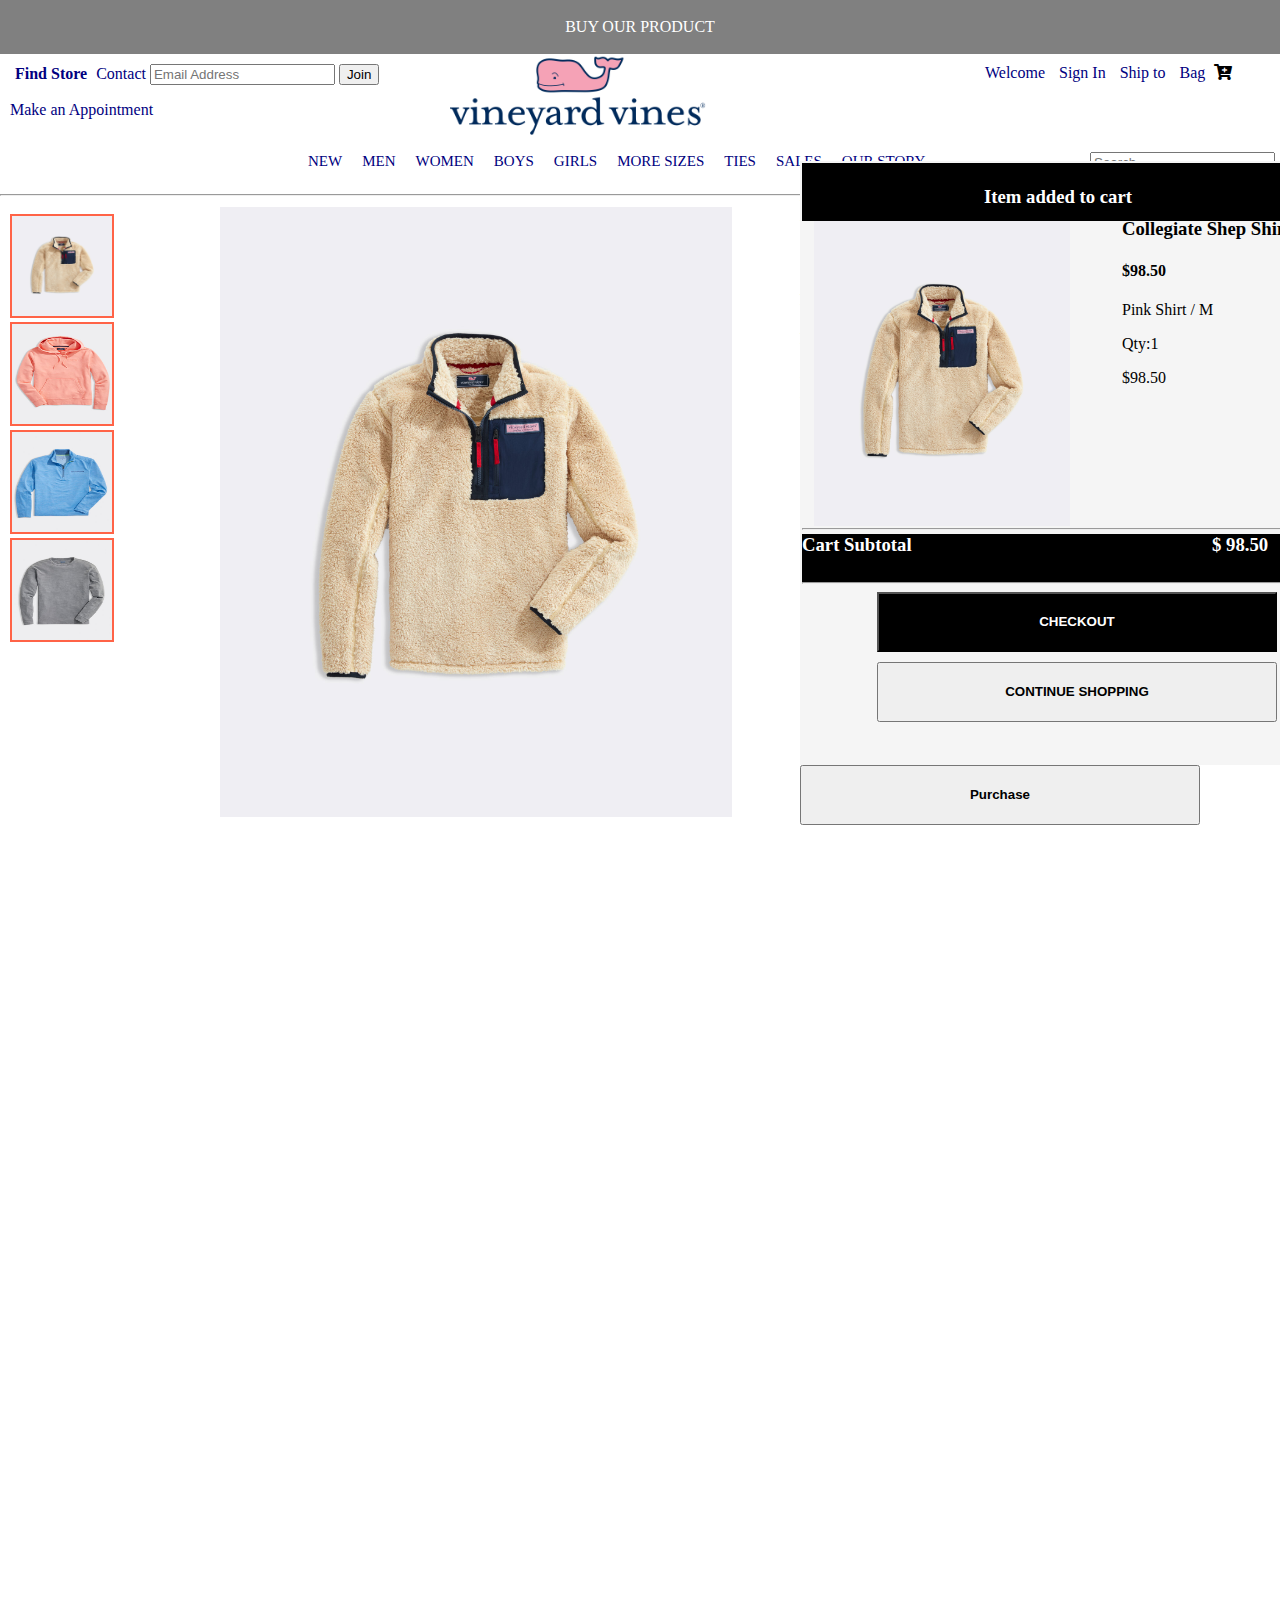
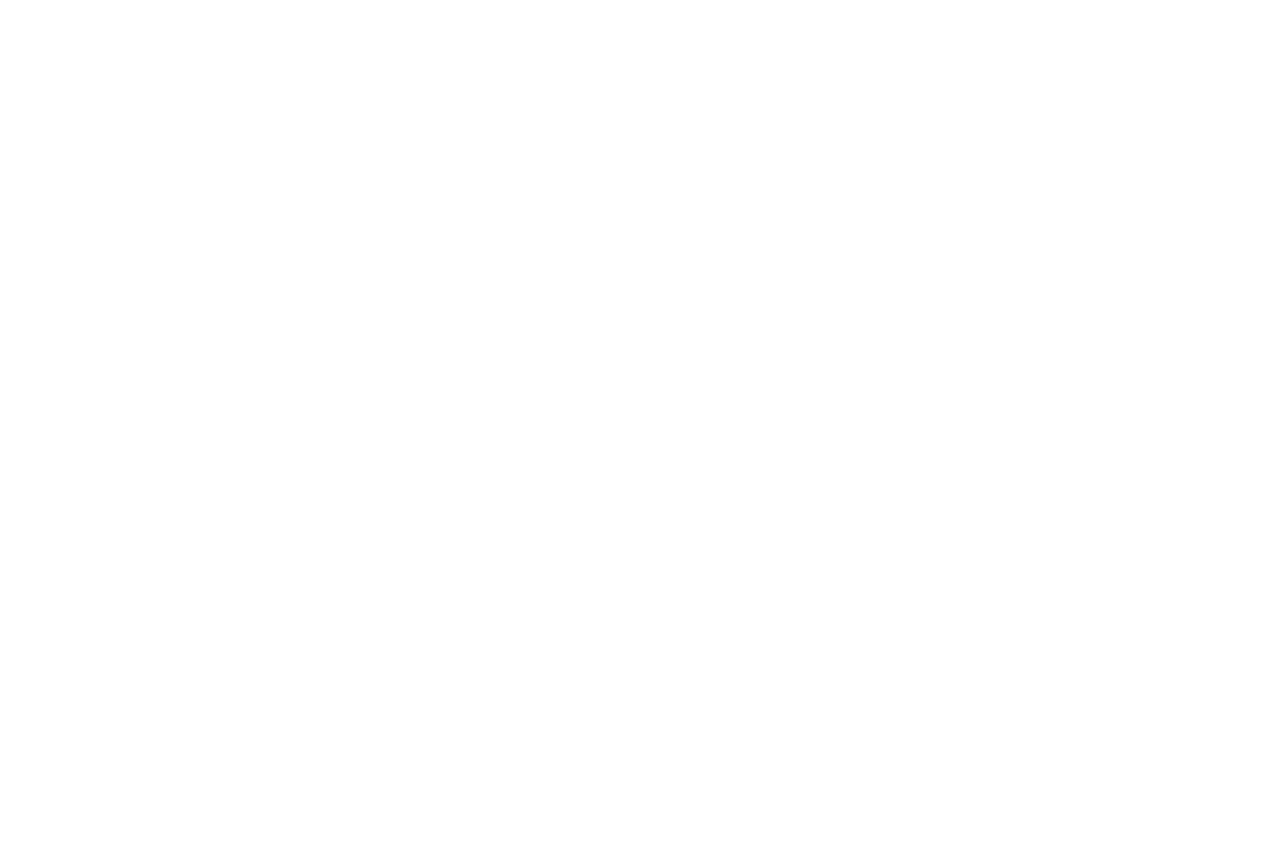
<file: index.html>
<!DOCTYPE html>
<html lang="en">

<head>
    <meta charset="UTF-8">
    <meta http-equiv="X-UA-Compatible" content="IE=edge">
    <meta name="viewport" content="width=device-width, initial-scale=1.0">
    <link rel="stylesheet " href="style.css ">
    <link rel="stylesheet" href="cart.html">

    <link rel="stylesheet" href="https://use.fontawesome.com/releases/v5.8.1/css/all.css">
    <title>Ecommerce</title>
</head>

<body>
    <div id="jq-1">
        <p class="jq-1t">BUY OUR PRODUCT
        </p>
    </div>

    <div class="jq-2 ">
        <a class="find">Find Store</a>
        <a class="Contact"> Contact</a>


        <input type="email" name="email" class="form_input emailsignup_joininput" id="ch-10-header-email-input" placeholder="Email Address">
        <button class="jq-but1">Join</button>
        <p class="Make">Make an Appointment</p>

    </div>

    <div class="jq-3"> <img src="assets/1.png" alt=""></div>

    <div class="jq-4">
        <a class="jq4">Welcome</a>
        <a class="jq4">Sign In</a>
        <a class="jq4">Ship to </a>
        <a class="jq4" id="" href="/cart.html">Bag  </a>
        <i class="fas fa-cart-plus"></i>



    </div>

    <div class="jq-spn">
        <a class="Check">NEW</a>
        <a class="Check">MEN</a>
        <a class="Check">WOMEN</a>
        <a class="Check">BOYS</a>
        <a class="Check">GIRLS</a>
        <a class="Check">MORE SIZES</a>
        <a class="Check">TIES</a>
        <a class="Check">SALES</a>
        <a class="Check">OUR STORY</a>

        <!-- <input class="Check-In" type="search" placeholder="Search"> -->

    </div>
    <div class="jq-spn1"> <input class="Check-In" type="search" placeholder="Search"></div>
    <hr class="underl">
    <div><img class="im2" src="assets/b.jpg" alt=""></div>
    <div><img class="im2" src="assets/c.jpg" alt=""></div>
    <div><img class="im2" src="assets/d.jpg" alt=""></div>
    <div><img class="im2" src="assets/e.jpg" alt=""></div>



    <div class="product"><img class="im1" src="assets/b.jpg" alt=""></div>
    <div class="description">
        <P>
            <h1>Boys Stillwater Sherpa 1/4-Zip</h1>
        </P>
        <p> <span class="star">&#x272e &#x272e &#x272e &#x272e </span> &#x2730</p>
        <p>
            <h4> Final Sale-This item cannot be return or exchanged</h4>
        </p>

        <p>
            <h4> Free Shipping grounds on all orders $125 </h4>
        </p>

        <p>
            <h1> N/A</h1>
        </p>





        <div class="colors">


            <p>
                <h5> Color:</h5>
            </p>

            <button class="butc"></button>
            <button class="butd"></button>
            <button class="bute"></button>
            <button class="butf"></button>
            <button class="butg"></button>

        </div>


        <div class="size">
            <button class="but">S</button>
            <button class="but">M</button>
            <button class="but">L</button>
            <button class="but">XL</button>
            <button class="but">XXL</button>
            <!-- <input class="Check-In" type="search" placeholder="Search"> -->

        </div>


        <button class="a">-</button>
        <button class="b">1</button>
        <button class="c">+</button>


        <div class="cart"> <button class="add-to" onclick="myCartPage()">Add Item to bag</button>



        </div>

        <div class="pay">
            <button class="paybut">Purchase</button></div>


    </div>

    <div class="cart-page" id="cart-page">

        <div class="header ">
            <h3>Item added to cart</h3>
            <a class="myClose" onclick="myClose()"> x </a>
        </div>

        <div class=" shirt "><img src="assets/b.jpg " alt=" "></div>
        <div class="descript ">
            <h3>Collegiate Shep Shirt</h3>
            <h4>$98.50
            </h4>
            <p> Pink Shirt / M</p>
            <p>Qty:1</p>
            <p>$98.50</p>
        </div>
        <hr class="hr ">


        <div class="total">
            <h3>Cart Subtotal</h3>
            <h3 class="price ">$ 98.50</h3>
        </div>

        <div id="progress "></div>
        <hr class="hr1 ">

        <div class="pay1 "><button class="checkout" onclick="checkOut()">CHECKOUT </button>

            <button class="paybut ">CONTINUE SHOPPING</button>
        </div>

    </div>


    <script src="my.js ">
    </script>

</body>


</html>
</file>
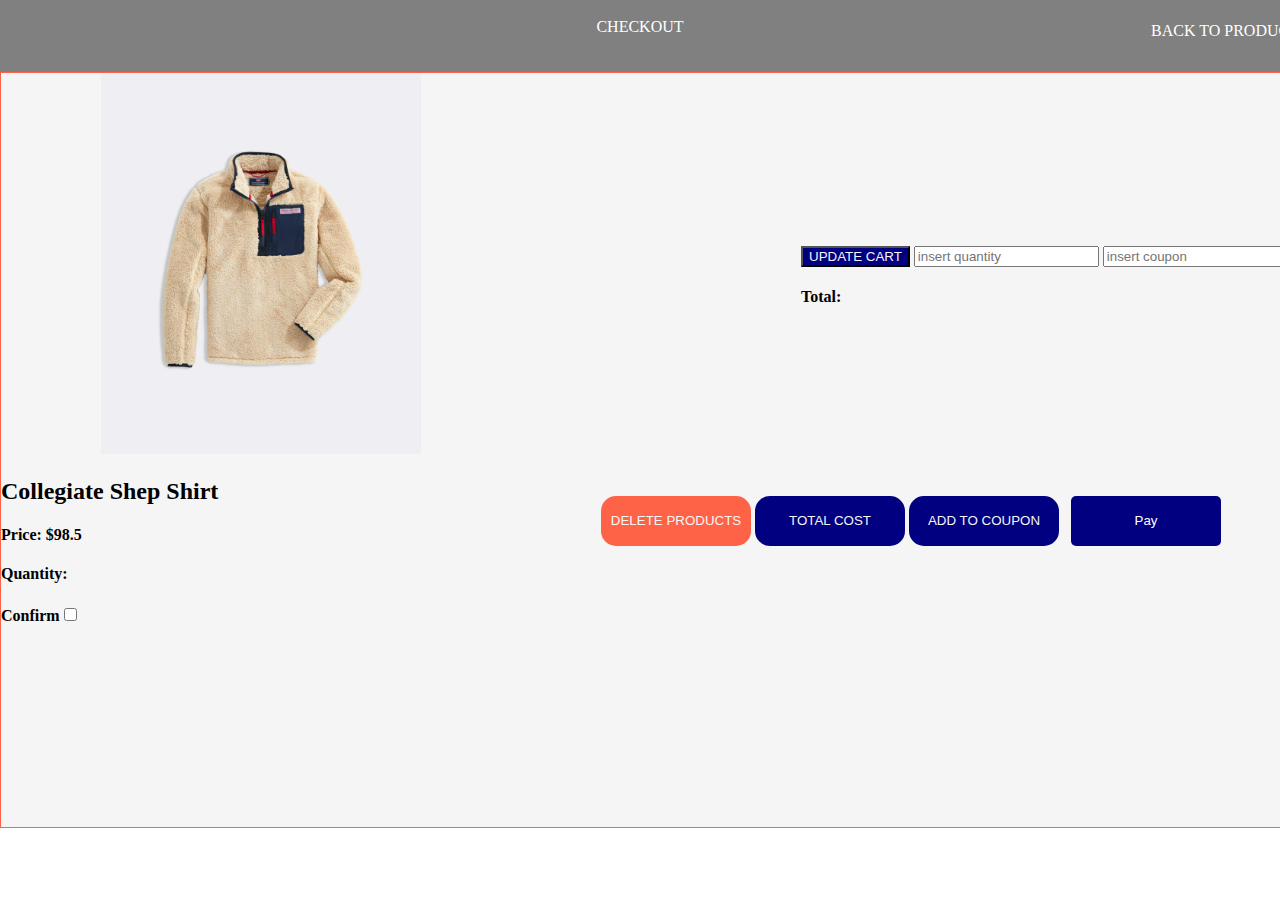
<file: cart.html>
<!DOCTYPE html>
<html lang="en">

<head>
    <meta charset="UTF-8">
    <meta http-equiv="X-UA-Compatible" content="IE=edge">
    <meta name="viewport" content="width=device-width, initial-scale=1.0">
    <title>Cart </title>
    <link rel="stylesheet" href="index.html">

    <link rel="stylesheet" href="style.css">
</head>

<body>





    <div id="jq-1">
        <p class="jq-1t">CHECKOUT
        </p>


        <div class="Home">
            <a class="Home1" href="index.html">BACK TO PRODUCT</a>

        </div>

    </div>




    <div class="itm">


        <img id="b" src="assets/b.jpg" alt="">

        <div class="amount">
            <h2>Collegiate Shep Shirt</h2>
            <h4>Price: <span id="money">$98.5</span></h4>

            <h4>Quantity:
                <span id="name_quant">
                    </span>
            </h4>
            <h4>Confirm<input type="checkbox" name="" id=""></h4>

            <button class=" final-pay">Pay</button>


        </div>
        <div class="butt">
            <button class=" delete" onclick="delete_btn()">DELETE PRODUCTS</button>

            <button class="total-cost" onclick="cost_button()">TOTAL COST</button>

            <button class="add-coupon">ADD TO COUPON</button></div>

        <div class="push">
            <button class="update" onclick="update_btn()">UPDATE CART </button>

            <input type="number" name=" " id="update" placeholder="insert quantity">


            <input type=" " name=" " id=" " placeholder="insert coupon">
            <h4>Total: <span id="costAdd"></span></h4>

        </div>
    </div>

















    <script src="my.js ">
    </script>
</body>

</html>
</file>
<file: style.css>
html,
body {
    overflow-x: hidden;
    margin: 0;
    padding: 0;
}

#jq-1 {
    /* width: 100%; */
    /* height: 30px; */
    background-color: gray;
    text-align: center;
    /* position: fixed; */
    /* margin-top: 0px; */
    /* top: 0px; */
    padding: 2px;
}

.jq-4 {
    position: relative;
    right: -980px;
    top: -155px;
    text-decoration: none;
}

.jq4 {
    margin: 5px;
    color: navy;
    text-decoration: none;
}

.jq4 #bag {
    margin: 5px;
    color: navy;
    text-decoration: none;
}

.jq-2 {
    margin: 10px;
    color: navy;
}

.jq-2 .find {
    font-weight: bold;
    padding: 5px;
}

.jq-2 .find:hover {
    text-decoration: underline;
    cursor: pointer;
}

.jq-4 {
    position: relative;
    right: -980px;
    top: -155px;
}

.jq4 {
    margin: 5px;
    color: navy;
}

.jq-4:hover {
    cursor: pointer;
}


/* .jq-2 p {
            text-decoration: underline;
            color: navy;
        } */

.jq-2 .contact {
    padding: 5px;
}

.jq-1t {
    color: white;
    /* padding-bottom: -10px; */
}

img {
    width: 20%;
    height: 20%;
    position: relative;
    right: -450px;
    top: -80px;
}

.Check {
    /* font-weight: bold; */
    font-size: 15px;
    margin: 8px;
    color: navy;
}

.Check:hover {
    color: white;
    cursor: pointer;
    background-color: gray;
    padding: 5px;
}

.jq-spn {
    position: relative;
    right: -300px;
    top: -85px;
    width: 100%;
}

.jq-spn1 {
    position: relative;
    right: -990px;
    top: -98px;
    width: 100%;
}

.underl {
    position: relative;
    top: -90px;
}

.Check-In {
    position: relative;
    top: -5px;
    right: -100px;
}

.fa-luggage-cart {
    width: 5px;
    height: 5px;
    border: 3px solid red;
}

.product .im1 {
    position: relative;
    left: 220px;
    top: -519px;
}

.im1 {
    width: 40%;
    height: 40%;
}

.im2 {
    position: relative;
    display: inline-block;
    width: 100px;
    height: 100px;
    left: 10px;
    border: 2px solid tomato;
}

.description {
    background-color: white;
    width: 40%;
    position: relative;
    left: 800px;
    top: -1169px;
    height: 500px;
}

.star {
    color: navy;
}

.but {
    width: 40px;
    height: 40px;
    background-color: rgb(122, 122, 168);
    color: white;
    /* border-radius: 10px; */
    border: none;
    padding: 10px;
    margin-bottom: 20px;
}

.but:hover {
    background-color: navy;
}

.description .a {
    border-color: navy;
    width: 35px;
    height: 35px;
    border-radius: 100px;
}

.description .a:hover {
    background-color: navy;
}

.description .b {
    border-color: navy;
    width: 80px;
    height: 20px;
}

.description .c {
    border-color: navy;
    height: 35px;
    width: 35px;
    border-radius: 100px;
}

.description .c:hover {
    background-color: navy;
}

.description .add-to {
    margin-top: 70px;
    width: 400px;
    height: 60px;
}

.description .add-to {
    color: white;
    background-color: navy;
}

.description .paybut {
    width: 400px;
    height: 60px;
    margin-top: 10px;
}

.colors .butc {
    background-color: tomato;
    width: 40px;
    height: 40px;
    border-radius: 50px;
    border: none;
}

.colors .butd {
    background-color: gray;
    width: 40px;
    height: 40px;
    border-radius: 50px;
    border: none;
}

.colors .bute {
    background-color: rgb(108, 108, 179);
    width: 40px;
    height: 40px;
    border-radius: 50px;
    border: none;
}

.colors .butf {
    background-color: teal;
    width: 40px;
    height: 40px;
    border-radius: 50px;
    border: none;
}

.colors .butg {
    background-color: whitesmoke;
    width: 40px;
    height: 40px;
    border-radius: 50px;
    border: none;
}

.size {
    margin-top: 20px;
}

.header {
    background-color: black;
    height: 50px;
    color: white;
    /* margin-top: 0; */
    text-align: center;
    padding: 4px;
}

.cart-page {
    background-color: whitesmoke;
    width: 40%;
    height: 600px;
    /* border: 2px solid black; */
    padding: 2px;
    position: relative;
    right: -800px;
    top: -1700px;
    overflow-x: hidden;
    z-index: 499;
    /* display: none; */
}

.shirt img {
    width: 50%;
    height: 30%;
    position: relative;
    right: -12px;
    top: 0px;
}

.descript {
    width: 40%;
    /* border: 2px solid teal; */
    position: relative;
    left: 320px;
    top: -330px;
}

.hr {
    position: relative;
    top: -205px;
}

.total {
    /* border: 5px solid teal; */
    position: relative;
    top: -220px;
    height: 50px;
    background-color: black;
    color: white;
}

.price {
    position: relative;
    right: -410px;
    top: -40px;
    color: white
}

#progress {
    background-color: rgb(226, 225, 225);
    border-radius: 13px;
    height: 5px;
    width: 96%;
    padding: 3px;
    position: relative;
    top: -240px;
}

#progress::after {
    content: '';
    display: block;
    background-color: rgb(155, 155, 197);
    border-radius: 9px;
    height: 5px;
    width: 60%;
}

.hr1 {
    position: relative;
    top: -230px;
}

.checkout {
    width: 400px;
    height: 60px;
    margin-top: 10px;
    color: white;
    background-color: black;
    cursor: pointer;
    font-weight: bold;
}

.paybut {
    width: 400px;
    height: 60px;
    margin-top: 10px;
    color: black;
    /* background-color: navy; */
    cursor: pointer;
    font-weight: bold;
}

.pay1 {
    position: relative;
    top: -240px;
    right: -75px;
}

.myClose {
    position: relative;
    left: 240px;
    top: -40px;
    color: red;
    text-decoration: none;
    cursor: pointer;
}

.Home {
    position: relative;
    left: 590px;
    top: -30px;
}

.Home1 {
    text-decoration: none;
    margin-right: 10px;
    color: white;
}

.Home1:hover {
    color: blue;
}

.itm {
    width: 100%;
    background-color: whitesmoke;
    border: 1px solid tomato;
}

.itm #b {
    width: 25%;
    height: 50%;
    position: relative;
    left: 100px;
    top: 0px;
}

.final-pay {
    border-radius: 55px;
    position: relative;
    left: 1070px;
    top: -150px;
    width: 150px;
    height: 50px;
    background-color: navy;
    color: white;
    border: none;
    border-radius: 5px;
}

.final-pay:hover {
    background-color: rgb(171, 171, 201);
    color: navy;
}

.butt {
    position: relative;
    right: -600px;
    top: -200px;
    display: block;
}

.delete {
    background-color: tomato;
    width: 150px;
    height: 50px;
    color: whitesmoke;
    border: none;
    border-radius: 15px;
}

.total-cost {
    background-color: navy;
    width: 150px;
    height: 50px;
    color: whitesmoke;
    border: none;
    border-radius: 15px;
}

.add-coupon {
    background-color: navy;
    width: 150px;
    height: 50px;
    color: whitesmoke;
    border: none;
    border-radius: 15px;
}

.push {
    position: relative;
    right: -800px;
    top: -500px;
}

.update {
    background-color: navy;
    color: whitesmoke;
}
</file>
